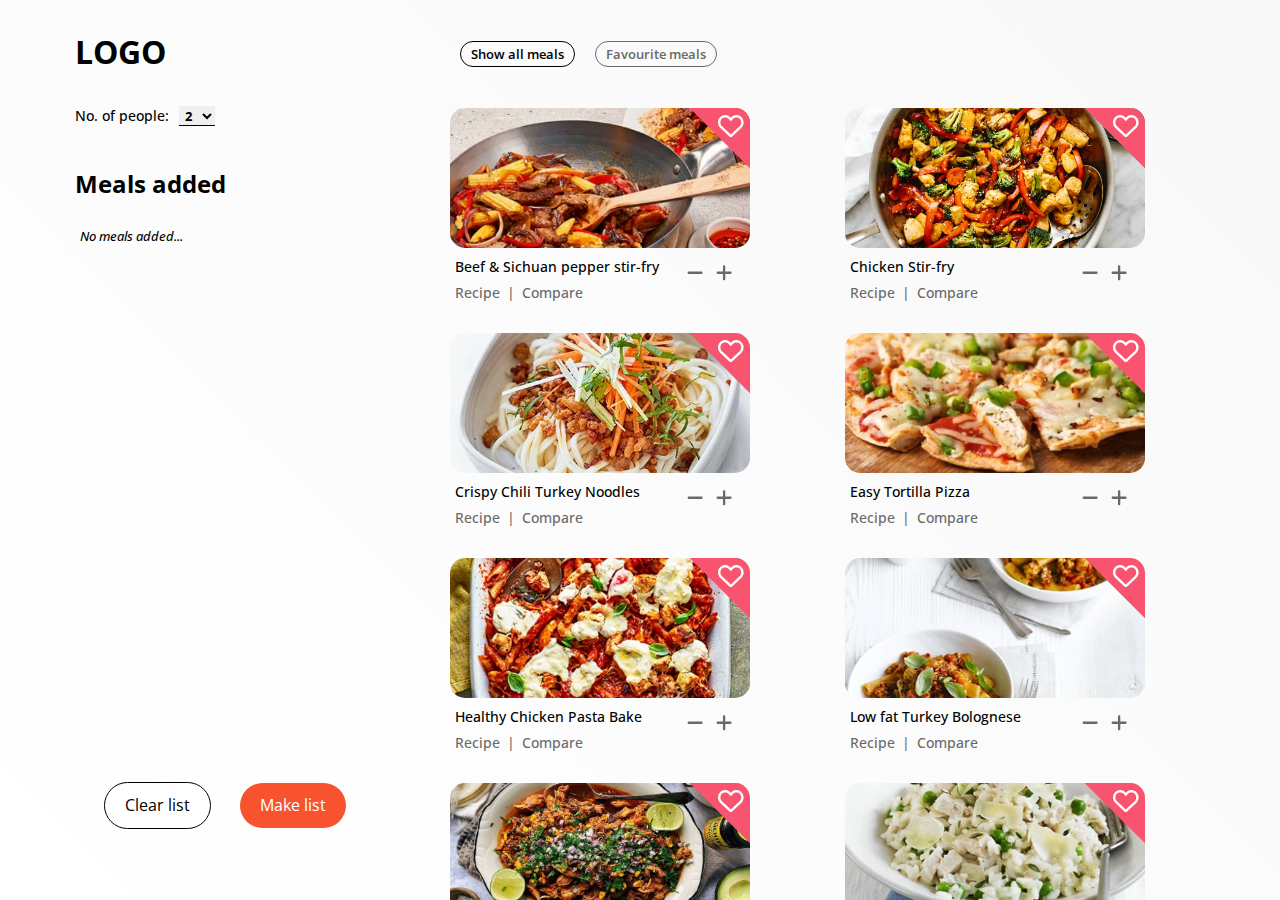
<file: index.html>
<!DOCTYPE html>
<html lang="en">
    <head>
        <title>Shopping List Creator</title>
        <meta charset="UTF-8">
        <meta name="viewport" content="width=device-width, initial-scale=1.0">
        <meta name="theme-color" media="(prefers-color-scheme: light)" content="#f9522f" />
        <meta name="theme-color" media="(prefers-color-scheme: dark)" content="black" />
        <meta name="description" content="An application to make your shopping list for you!">
        <meta name="keywords" content="food, groceries, recipe, meal, food, dinner, eat, health, healthy">
        <meta name="author" content="Henry CS">

        <link rel="stylesheet" type="text/css" href="css/normalize.css">
        <link rel="stylesheet" type="text/css" href="css/style.css">
        <!-- <script src="https://kit.fontawesome.com/d5d5f43f03.js" crossorigin="anonymous"></script> -->
    </head>
    <body>
        <div id="lc-leftCol">
            <div id="lc-leftGrp">
                <container id="lc-chevronExp">
                    <svg xmlns="http://www.w3.org/2000/svg" viewBox="0 0 500 500" id="lc-mobExpandSelected">
                        <path d="M233.4 406.6c12.5 12.5 32.8 12.5 45.3 0l192-192c12.5-12.5 12.5-32.8 0-45.3s-32.8-12.5-45.3 0L256 338.7 86.6 169.4c-12.5-12.5-32.8-12.5-45.3 0s-12.5 32.8 0 45.3l192 192z"/>
                    </svg>
                </container>
                <div id="lc-logoTtl">
                    <h1>LOGO</h1>
                </div>
                <div id="lc-peopleSelect">
                    <p>No. of people:</p>
                    <select name="lc-noOfPeople" id="newPeopeNum">
                        <option value="1">1</option>
                        <option value="2" selected>2</option>
                        <option value="3">3</option>
                        <option value="4">4</option>
                        <option value="5">5</option>
                        <option value="6">6</option>
                        <option value="7">7</option>
                        <option value="8">8</option>
                        <option value="9">9</option>
                        <option value="10">10</option>
                    </select>
                </div>
                    <div id="lc-selected" class="lc-leftColCont">
                        <h2>Meals added</h2>
                        <p id="lc-totalAdded">: (0)</p>
                        <div id="lc-selectedDynamic">
                        <!-- dynamic -->
                        <!-- Temp -->
                            <table id="lc-selectedTable">
                                <tr>
                                    <th id="lc-selectedMealCol"></th>
                                    <th></th>
                                    <th></th>
                                </tr>
                                <tr class="lc-selectedTblRow">
                                    <td id="lc-placeholder"><em>No meals added...</em></td>
                                    <td></td>
                                    <td></td>
                                </tr>
                            </table>
                        </div>
                        <!-- Temp -->
                    </div>

                <div id="lc-finishBtns">
                    <ul id="lc-genResBtns">
                        <li><button id="lc-clearLstBtn" class="secondaryColBtns">Clear list</button></li>
                        <li><button id="lc-createLstBtn" class="primaryColBtns">Make list</button></li>
                    </ul>
                </div>
            </div>
        </div>
        <nav id="lc-nav" class="navbar">
            <ul id="mainNav">
                <li><button class="mainNavBtn greyBtnHvr mainNavBtnActive">Show all meals</button></li>
                <li><button class="mainNavBtn greyBtnHvr">Favourite meals</button></li>
            </ul>
        </nav>
        <div id="lc-recipeDisp">
            <div id="lc-recipeBox">
                <!-- dynamic -->
            </div>
        </div>
        <div id="lc-overlay-comp" class="lc-hiddenOpacity lc-noDisplay">
            <div class="hideScrolWin">

                <div id="lc-popupBox">
                    <container class="lc-popUpXBox">
                        <svg xmlns="http://www.w3.org/2000/svg" viewBox="0 0 1200 1200" class="lc-closePopup">
                            <path d="M376.6 84.5c11.3-13.6 9.5-33.8-4.1-45.1s-33.8-9.5-45.1 4.1L192 206 56.6 43.5C45.3 29.9 25.1 28.1 11.5 39.4S-3.9 70.9 7.4 84.5L150.3 256 7.4 427.5c-11.3 13.6-9.5 33.8 4.1 45.1s33.8 9.5 45.1-4.1L192 306 327.4 468.5c11.3 13.6 31.5 15.4 45.1 4.1s15.4-31.5 4.1-45.1L233.7 256 376.6 84.5z"/>
                        </svg>
                    </container>
                    <div id="lc-compareBox">
                        <!-- Temp -->
                        <div id="lc-compare1" class="lc-compareSide">
                            <div class="lc-compareSelect">
                                <select class="compareSelect-js">
                                    <option selected>Compare with</option>
                                    <option>Option 2</option>
                                    <option>Option 3</option>
                                </select>
                            </div>
                            <div id="lc-compareImg1" class="lc-compareImgPlaceHld">

                            </div>
                            <div id="lc-compareNutritionTbl1" class="lc-NutritionTbl">
                                <h2 id="compareTtl1">Compare With...</h2>
                                <table>
                                    <tr>
                                        <th>Per serving:</th>
                                        <th></th>
                                    </tr>
                                    <tr>
                                        <td>Calories</td>
                                        <td id="kcalValue1">0kcal</td>
                                    </tr>
                                    <tr>
                                        <td>Fat</td>
                                        <td id="fatValue1">0g</td>
                                    </tr>
                                    <tr>
                                        <td>Saturates</td>
                                        <td id="satValue1">0mg</td>
                                    </tr>
                                    <tr>
                                        <td>Carbohydrates</td>
                                        <td id="carbValue1">0g</td>
                                    </tr>
                                    <tr>
                                        <td>Sugars</td>
                                        <td id="sugValue1">0g</td>
                                    </tr>
                                    <tr>
                                        <td>Fibre</td>
                                        <td id="fibValue1">0g</td>
                                    </tr>
                                    <tr>
                                        <td>Protein</td>
                                        <td id="protValue1">0g</td>
                                    </tr>
                                </table>
                            </div>
                        </div>
                        <div id="lc-compare2" class="lc-compareSide">
                            <div id="lc-compareSelect2" class="lc-compareSelect">
                                <select class="compareSelect-js">
                                </select>
                            </div>
                            <div id="lc-compareImg2" class="lc-compareImgPlaceHld">

                            </div>
                            <div id="lc-compareNutritionTbl2" class="lc-NutritionTbl">
                                <h2 id="compareTtl2">Compare With...</h2>
                                <table>
                                    <tr>
                                        <th>Per serving:</th>
                                        <th></th>
                                    </tr>
                                    <tr>
                                        <td>Calories</td>
                                        <td id="kcalValue2">0kcal</td>
                                    </tr>
                                    <tr>
                                        <td>Fat</td>
                                        <td id="fatValue2">0g</td>
                                    </tr>
                                    <tr>
                                        <td>Saturates</td>
                                        <td id="satValue2">0mg</td>
                                    </tr>
                                    <tr>
                                        <td>Carbohydrates</td>
                                        <td id="carbValue2">0g</td>
                                    </tr>
                                    <tr>
                                        <td>Sugars</td>
                                        <td id="sugValue2">0g</td>
                                    </tr>
                                    <tr>
                                        <td>Fibre</td>
                                        <td id="fibValue2">0g</td>
                                    </tr>
                                    <tr>
                                        <td>Protein</td>
                                        <td id="protValue2">0g</td>
                                    </tr>
                                </table>
                            </div>
                        </div>
                        <!-- Temp -->
                    </div>
                </div>

            </div>
        </div>
        
        <div id="lc-overlay-list" class="lc-hiddenOpacity lc-noDisplay">
            <div class="hideScrolWin-list">

                <div id="lc-popupBox-list">
                    <container class="lc-popUpXBox">
                        <svg xmlns="http://www.w3.org/2000/svg" viewBox="0 0 1200 1200" class="lc-closePopup">
                            <path d="M376.6 84.5c11.3-13.6 9.5-33.8-4.1-45.1s-33.8-9.5-45.1 4.1L192 206 56.6 43.5C45.3 29.9 25.1 28.1 11.5 39.4S-3.9 70.9 7.4 84.5L150.3 256 7.4 427.5c-11.3 13.6-9.5 33.8 4.1 45.1s33.8 9.5 45.1-4.1L192 306 327.4 468.5c11.3 13.6 31.5 15.4 45.1 4.1s15.4-31.5 4.1-45.1L233.7 256 376.6 84.5z"/>
                        </svg>
                    </container>
                    <div id="lc-makeListBox">
                        <!-- Temp -->
                        
                        <!-- Temp -->
                    </div>
                </div>

            </div>
        </div>
        <script src="js/recipes.js"></script>
        <script src="js/script.js"></script>
    </body>
</html>
</file>
<file: css/style.css>
/* Global */
@import url('https://fonts.googleapis.com/css2?family=Montserrat:wght@300;500;600;700;800&family=Open+Sans:ital,wght@0,300;0,400;0,500;0,600;0,700;0,800;1,300;1,400;1,500;1,600;1,700;1,800&display=swap');

:root {
  --background1: #ffffff;
  --background2: #f8f8f8;
  --primary1: #f9522f;
  --text: #000000;
  --mainGrey: rgb(105, 105, 105);
  --lightGrey: rgb(159, 159, 159);
  --lightestGrey: rgb(213, 213, 213);
  --secondary: #57c59f;
  --mainTransition: 0.3s;
  --paraSpacing: 0.05rem;
  --wideSpacing: 0.2rem;
  /* DARK MODE */
  --darkBackground1: #0b1a2b;
  --darkBackground2: #060612;
  --darkPrimary1: #f9522f;
  --darkText: #ffffff;
  --darkSecondary: #57c59f;
}@import url('https://fonts.googleapis.com/css2?family=Montserrat:wght@300;500;600;700;800&family=Open+Sans:ital,wght@0,300;0,400;0,500;0,600;0,700;0,800;1,300;1,400;1,500;1,600;1,700;1,800&display=swap');

html {
  font-family: 'Open Sans', sans-serif;
  font-weight: 500;
  color: var(--text);
  /* letter-spacing: var(--paraSpacing); */
}

body {
  display: flex;
  flex-direction: row;
  height: 100vh;
  width: 100%;
  background: linear-gradient(45deg, var(--background1), var(--background2));
  justify-content: flex-start;
  align-items: flex-start;
  transition: var(--mainTransition);
}

.navbar {
  display: flex;
  flex-direction: row;
  align-items: center;
  height: 90px;
}

ul {
  list-style: none;
}

button {
  border: none;
  text-transform: initial !important;
  cursor: pointer;
}

h1 {
  text-transform: capitalize;
  font-weight: 700;
}

p {
  font-size: 0.8rem;
  line-height: 1.2rem;
}

#mainNav {
  display: flex;
  flex-direction: row;
  align-items: center;
}

#mainNav:nth-child(1) {
  padding-left: 0;
}

.mainNavBtn {
  background: none;
  border: none;
  color: var(--mainGrey);
  margin-left: 10px;
  margin-right: 10px;
  font-size: 0.8rem;
  font-weight: 600;
  padding: 5px 10px 5px 10px;
  border-radius: 25px 25px 25px 25px;
  transition: var(--mainTransition);
  border: 1px solid var(--mainGrey);
}

.mainNavBtnActive {
    border: 1px solid black !important;
    color: var(--text) !important;
}

.mainNavBtn:hover {
  color: var(--primary1);
}

.primaryColBtns {
  background-color: var(--primary1);
  color: white;
  border-radius: 25px 25px 25px 25px;
  transition: var(--mainTransition);
  padding: 13px 20px 13px 20px;
}

.secondaryColBtns {
  background-color: white;
  border: 1px solid black;
  border-radius: 25px 25px 25px 25px;
  transition: var(--mainTransition);
  padding: 13px 20px 13px 20px;
}

.greyBtnHvr {
  transition: var(--mainTransition);
}

.greyBtnHvr:hover {
  color: black;
  border-color: black;
  cursor: pointer;
}

select { 
  padding-left: 2px;
}

select:focus {
  outline: none;
  outline: 1px solid black;
  border-radius: 20px;
}



/* --------------------------------------- listCreator.html */

/* --- */

#lc-leftCol {
  width: 350px;
  height: 100%;
  padding-left: 75px;
}

#lc-leftGrp {
  position: absolute;
  top: 3%;
  height: 97%;
  width: 350px;
  display: flex;
  flex-direction: column;
  justify-content: space-between;
}

#lc-logoTtl {
  height: 50px;
  width: 400px;
  display: flex;
  align-items: center;
}

#lc-peopleSelect {
  display: flex;
  flex-direction: row;
  align-items: center;
  padding: 10px 0 10px 0;
  margin-top: 5px;
}

#lc-totalAdded {
  display: none;
}

#lc-chevronExp {
  position: fixed;
  bottom: 5000px;
  width: 10px;
  height: 10px;
}

#lc-peopleSelect p {
  font-size: 0.9rem;
  font-weight: 500;
}

#lc-peopleSelect select {
  height: 20px;
  margin-left: 10px;
  font-size: 0.8rem;
  font-weight: 700;
  border: none;
  border-bottom: 1px solid black;
}

#lc-peopleSelect select:hover {
  cursor: pointer;
}

.lc-leftColCont {
  overflow: scroll;
  top: 100px;
}

#lc-selected {
  height: 83%;
}

#lc-selectedTable {
  font-size: 0.9rem;
  border-collapse: collapse;
}

.lc-selectedTblRow td {
  font-weight: 500;
  font-size: 0.8rem;
}

.middleChild {
  width: 2.3rem;

}

#lc-selectedTable td:first-child, #lc-selectedTable th:first-child {
  text-align: left;
}

#lc-selectedTable td:last-child, #lc-selectedTable th:last-child {
  text-align: right;
}

#lc-selectedMealCol {
  width: 250px;
}

#lc-selectedTable td {
  width: 20px;
  font-size: 0.8rem;
  /* letter-spacing: var(--paraSpacing); */
  padding: 10px 5px 5px 5px;
}

.selected-fa-xmark {
  transition: var(--mainTransition);
  font-size: 0.9rem;
  fill: var(--mainGrey);
  margin-top: 6px;
}

.selected-fa-xmark:hover {
  fill: black;
}

#lc-finishBtns {
  width: 300px;
  height: 18%;
  background-color: none;
}

#lc-genResBtns {
  display: flex;
  flex-direction: row;
  justify-content: space-evenly;
  align-items: center;
  padding: 0;
  background-color: none;
}


/* --- */

#lc-nav {
  position: absolute;
  left: 450px;
  width: calc(100% - 480px);
  height: 12%;
}
/* --- */

#lc-recSelTitle h1 {
  font-weight: 500;
  /* letter-spacing: var(--wideSpacing); */
  font-size: 3rem;
}

#lc-recipeDisp {
  position: absolute;
  left: 450px;
  top: 12%;
  width: calc(100% - 490px);
  height: 88%;
  display: flex;
  flex-direction: column;
  align-items: flex-start;
}

#lc-recipeBox {
  width: 100%;
  height: 100%;
  overflow-x: hidden;
  display: grid;
  grid-template-columns: repeat(3, 1fr);
}

#lc-recipeBox:last-child {
  padding-bottom: 50px;
}

a {
  text-decoration: none;
  color: var(--mainGrey);
}

a:hover {
  color: black;
}

.finalList {
  height: 80%;
  display: flex;
  flex-wrap: wrap;
  flex-direction: column;
  list-style: outside;
  column-gap: 100px;
}

.editListItemSVG {
  width: 12px; 
  height: 12px;
  fill: var(--mainGrey);
  margin-left: 5px;
}

.deleteListItemSVG {
  width: 15px; 
  height: 15px;
  fill: var(--mainGrey);
  transform: translateY(2px);
}

.finalList li, .finalList li p {
  padding: 3px 0 2px 0;
  margin: 0;
  font-size: 0.95rem;
  font-weight: 600;
}

@media (min-width: 1920px) { 
    body {
      font-size: 120%;
    }
    #lc-recipeBox {
        grid-template-columns: repeat(4, 1fr);
    }
    .lc-NutritionTbl table {
      margin-top: 40px !important;
    }
}

@media (min-width: 2100px) { 
  body {
    font-size: 170%;
  }
  #lc-leftCol {
    padding-left: 50px !important;
  }
  #lc-recipeBox {
      grid-template-columns: repeat(3, 1fr);
  }
  .mainNavBtn {
    font-size: 1.5rem;
  }
  .primaryColBtns, .secondaryColBtns {
    font-size: 100% !important;
  }
  #lc-finishBtns {
    width: 100% !important;
  }
  .lc-recipeCard {
    width: 450px !important;
    height: 300px !important;
  }
  .lc-favBg {
    width: 350px !important;
    height: 100px !important;
    right: -185px !important;
    top: -10px !important;
  }
  .cardFav {
    width: 45px !important;
    right: 4px !important;
    top: 11px !important;
  }
  /* .lc-favHrtBox {
    width: 45px !important;
    height: 45px !important;
    top: 11px !important;
    right: 5px !important;
  } */
  .favCheckbox {
    transform: scale(3.7) !important;
    right: 23px !important;
    top: 26px !important;
  }
  .lc-cardRecipeTtl {
    font-size: 1.3rem !important;
    line-height: 1.4rem;
    padding-right: 10px;
  }
  .recipeInfoBtn {
    font-size: 1.2rem !important;
  }
  .lc-compareSelect select {
    font-size: 1.1rem !important;
  }
  .lc-NutritionTbl table {
    margin-top: 60px !important;
  }
  .lc-NutritionTbl th {
    font-size: 1rem !important;
  }
  .lc-NutritionTbl td {
    font-size: 1.1rem !important;
    padding: 13px 0 13px 0 !important;
  }
  .lc-compareImgPlaceHld {
    height: 250px !important;
  }
  #lc-peopleSelect p, #lc-peopleSelect select {
    font-size: 1.3rem !important;
  }
  #lc-peopleSelect select {
    height: 30px !important;
  }
  .lc-selectedTblRow td {
    font-size: 1rem !important;
  }

}

@media (min-width: 2450px) { 
  #lc-recipeBox {
      grid-template-columns: repeat(4, 1fr);
  }
}
  
@media (max-width: 1390px) {
    #lc-recipeBox {
        grid-template-columns: repeat(2, 1fr);
    }
}

@media (max-width: 1090px) {
    #lc-recipeBox {
        grid-template-columns: repeat(1, 1fr);
    }
}

@media (max-width: 790px) { /* Turn into a mobile version */
    #lc-recipeBox {
        grid-template-columns: repeat(1, 1fr);
    }
}
/* --- */

.lc-recipeCard {
  width: 300px;
  height: 200px;
  border-radius: 15px;
  margin-bottom: 25px;
  transition: var(--mainTransition);
}

.lc-recipePhoto {
  width: 100%;
  height: 70%;
  position: relative;
  border-radius: 15px;
  background-size: cover;
  background-position: center center;
  overflow: hidden;
}

.lc-favBg {
  width: 100px;
  height: 50px;
  position: absolute;
  right: -40px;
  top: -10px;
  background-color: rgb(248, 83, 111);
  transform: rotate(45deg);
}

.cardFav {
  fill: white;
  width: 30px;
  position: absolute;
  right: 2px;
  top: 5px;
}
/* .lc-favHrtBox {
  position: absolute;
  top: 8px;
  right: 5px;
  width: 25px;
  height: 25px;
  display: flex;
  flex-direction: row;
} */
.cardFav:hover {
  cursor: pointer;
}

.favCheckbox {
  transform: scale(2.7);
  position: absolute;
  right: 10px;
  top: 13px;
  z-index: 2;
  opacity: 0;
}

.favCheckbox:hover {
  cursor: pointer;
}

.lc-recipeInfo {
  height: 30%;
  padding: 5px;
  display: flex;
  flex-direction: row;
  justify-content: center;
  align-items: center;

}

.lc-recipeText {
  width: 80%;
  height: 90%;
  margin-bottom: 10px;
  display: flex;
  flex-direction: column;
  justify-content: space-evenly;

}

.lc-recipePopupBtns {
  display: flex;
  flex-direction: row;
  justify-content: space-between;
  width: 55%;
  height: 1rem;
}

.lc-recipePopupBtns p, .lc-recipeText p {
  margin: 0;
}

.lc-recipeText p {
  font-size: 0.9rem;
  font-weight: 500;
}

.lc-recipePopupBtns p {
  color: rgb(105, 105, 105);
  font-size: 0.85rem;
}

.lc-addRemBtns {
  width: 20%;
  height: 80%;
  margin-bottom: 10px;
  display: flex;
  flex-direction: row;
  justify-content: space-evenly;
}

.fa-minus, .fa-plus {
  fill: rgb(105, 105, 105);
  transition: var(--mainTransition);
}

.fa-minus:hover, .fa-plus:hover {
  fill: black;
}

/* --- */

#lc-overlay-comp {
  width: 100%;
  height: 100vh;
  background-color: rgba(0, 0, 0, 0.8);
  position: fixed;
  z-index: 8;
}

#lc-overlay-list {
  width: 100%;
  height: 100vh;
  background-color: rgba(0, 0, 0, 0.8);
  position: fixed;
  z-index: 8;
}

.lc-noDisplay {
  display: none;
}

.lc-hiddenOpacity {
  opacity: 0;
}

.hideScrolWin {
  background-color: rgb(255, 255, 255);
  position: fixed;
  height: 82vh;
  width: 61%;
  top: 11%;
  left: 31.5%;  
  border-radius: 25px;
}

.hideScrolWin-list {
  background-color: rgb(255, 255, 255);
  position: fixed;
  height: 82vh;
  right: 3.75%;
  top: 11%;
  left: 3.75%;  
  border-radius: 25px;
}

#lc-popupBox {
  background-color: white;
  position: fixed;
  height: 80vh;
  width: 60%;
  top: 12%;
  left: 32%;  
  border-radius: 25px;
  display: flex;
  align-items: center;
  justify-content: center;
  overflow: scroll;
}

#lc-popupBox > div {
  width: 95%;
  height: 95%;
}

#lc-popupBox-list {
  background-color: white;
  position: fixed;
  height: 80vh;
  right: 8%;
  top: 12%;
  left: 8%;  
  border-radius: 25px;
  display: flex;
  align-items: center;
  justify-content: center;
  /* overflow: scroll; */
}

#lc-popupBox-list > div {
  width: 95%;
  height: 95%;
  display: flex;
}

.lc-popUpXBox {
  position: absolute;
  overflow: hidden;
  top: 5px;
  right: 7px;
  width: 40px;
  height: 40px;
}

.lc-closePopup {
  height: 75px;
  width: 75px;
  fill: var(--lightGrey);
  position: absolute;
  right: -44px;
  bottom: -39px;
}

.lc-closePopup:hover {
  fill: black;
  cursor: pointer;
}

@media (max-width: 800px) {
    #lc-popupBox {
      height: 95vh;
      width: 95%;
      top: 2.5%;
      left: 2.5%;  
    }
}
/* --- */

#lc-compareBox {
  display: flex;
  flex-direction: row;
  justify-content: space-evenly;
  align-items: center;
}

.lc-compareSide {
  width: 40%;
}

.lc-compareSelect select {
  width: 100%;
  margin-bottom: 20px;
  border: none;
  border-bottom: 1px solid black;
  font-size: 0.8rem;
}

.lc-compareSelect select:hover {
    cursor: pointer;
}

.lc-compareImgPlaceHld {
  width: 100%;
  height: 162px;
  background-color: var(--lightestGrey);
  margin: 10px 0 10px 0;
  border-radius: 10px;
  background-size: cover;
  background-position: center center;
}

.lc-NutritionTbl h2 {
  font-weight: normal;
  height: 2rem;
}

.lc-NutritionTbl table {
  width: 100%;
  border-collapse: collapse;
}

.lc-NutritionTbl th {
  text-align: left;
  font-size: 0.75rem;
  color: var(--lightGrey);
  font-weight: 600;
  padding: 10px 0 0 0;
}

.lc-NutritionTbl td {
  padding: 10px 0 10px 0;
  border-bottom: 1px solid var(--lightestGrey);
  font-size: 0.8rem;
}

.lc-NutritionTbl tr td:nth-child(2) {
  text-align: right;
}

#lc-compareNutritionTbl2, #lc-compareSelect2 select {
  color: var(--lightGrey);
}

sup {
  display: inline-block;
}

@media only screen and (max-width: 800px) {

    body {
      width: 100%;
      flex-direction: column !important;
      justify-content: space-evenly;
      align-items: center;
    }
    body > div {
      width: 89% !important;
    }
    .primaryColBtns {
      border-radius: 25px 25px 25px 25px;
      transition: var(--mainTransition);
    }
    .secondaryColBtns {
      border-radius: 25px 25px 25px 25px;
      transition: var(--mainTransition);
    }
    /* ----- */
    #lc-leftCol {
      height: 16%;
      position: static;
      padding-left: 0;
      padding-top: 20px;
      transition: var(--mainTransition);
    }
    .lc-leftColExp {
      height: 75% !important;
      overflow-y: scroll;
      overflow-x: hidden;
    }
    .lc-leftColExpNav {
      height: 8% !important;
    }
    .lc-leftColExpRecDisp {
      height: 8% !important;
    }
    .lc-leftColCont {
      overflow: hidden;
      top: 0;
    }
    #lc-nav {
      position: static;
      left: 0px !important;
      width: 95% !important;
      height: 5%;
      transition: var(--mainTransition);
    }
    #lc-recipeDisp {
      height: 70%;
      width: 95% !important;
      position: static;
      align-items: center;
      justify-content: center;
      transition: var(--mainTransition);
    }

    #lc-leftGrp {
      position: relative;
      top: auto;
      width: 100%;
      height: 100%;
      margin: 0 !important;
      padding: 0px !important;
    }
    #lc-logoTtl {
      width: 100%;
      height: 40px;
      font-size: 0.9rem;
    }
    #lc-peopleSelect {
      padding-top: 0;
      height: 2rem;
    }
    #lc-totalAdded {
      display: inline;
      font-weight: bold;
    }
    #lc-mobExpandSelected {
      fill: var(--mainGrey);
    }
    #lc-chevronExp {
      position: absolute !important;
      height: 25px !important;
      width: 25px !important;
      bottom: 25px !important;
      right: 5px !important;
    }
    .lc-rotateExp {
      transform: rotate(180deg);
    }
    #lc-selected > h2 {
      display: inline;
    }
    #lc-selectedTable {
      margin-top: 20px;
    }
    #lc-selectedMealCol {
      width: 230px;
    }
    #lc-finishBtns {
      position: fixed;
      bottom: 20px;
      width: 88%;
      height: 75px;
      z-index: 5;
    }
    /* ----- */
    
    #lc-recipeBox {
      position: relative;
      display: flex;
      flex-direction: column;
      align-items: center;
      top: 0;
      overflow: scroll;
    }
    .lc-recipeCard {
      min-height: 250px;
      width: 100%;
    }
    #lc-popupBox {
      height: 95vh;
      width: 95vw;
      top: 2.5%;
      left: 2.5%;  
    }
    #lc-popupBox > div {
      height: 100%;
    }
    .lc-NutritionTbl h2 {
      line-height: 1.5rem;
      height: 4.3rem;
      font-size: 1rem;
      white-space: normal;
      overflow: hidden;
      text-overflow: ellipsis;
    }
}
/* --- */
@media only screen and (max-height: 667px) {
  #lc-leftCol {
    height: 17%;
  }
  #lc-chevronExp {
    bottom: 0px;
    right: 5px;
  }
}
@media only screen and (max-height: 900) {
  #lc-leftCol {
    height: 12% !important;
  }
}
/* --- */
/* --- */
/* --- */
/* --- */
/* --- */
/* --- */


/* --------------------------------------- ####.html */
</file>
